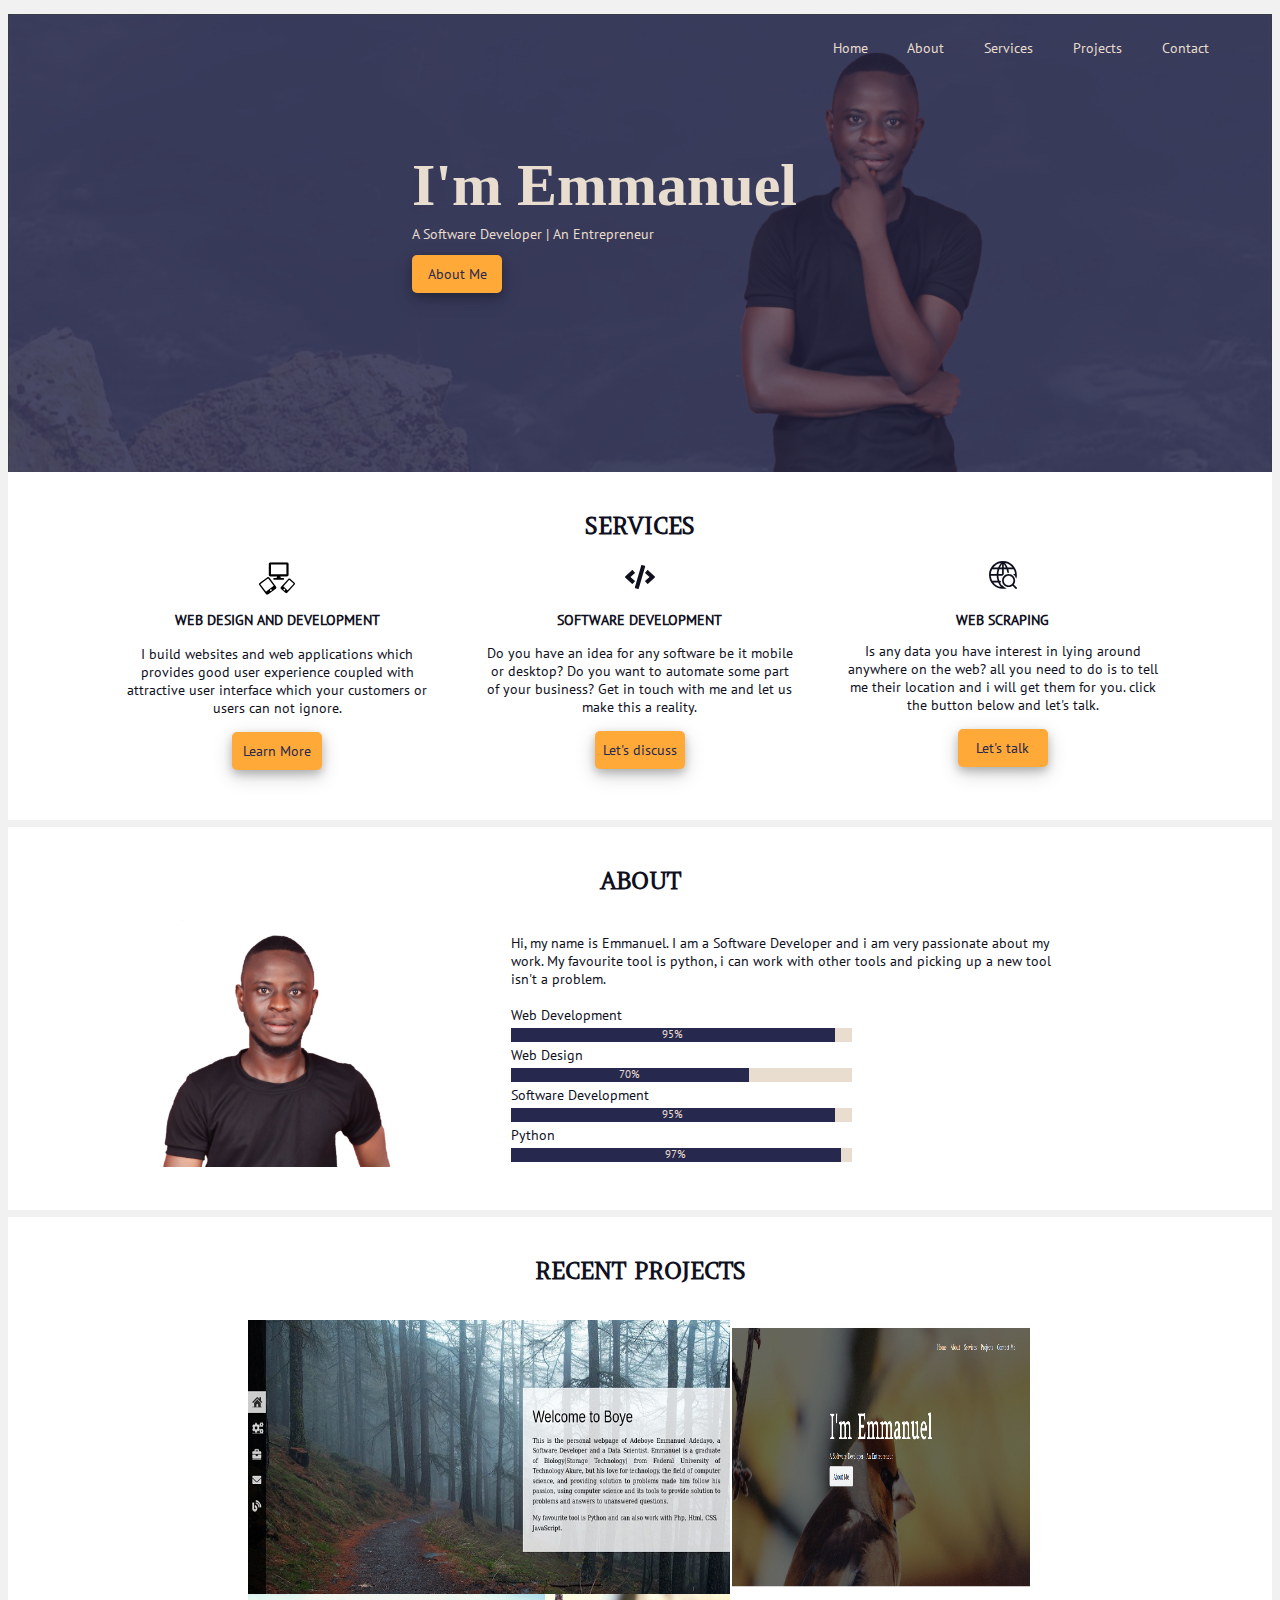
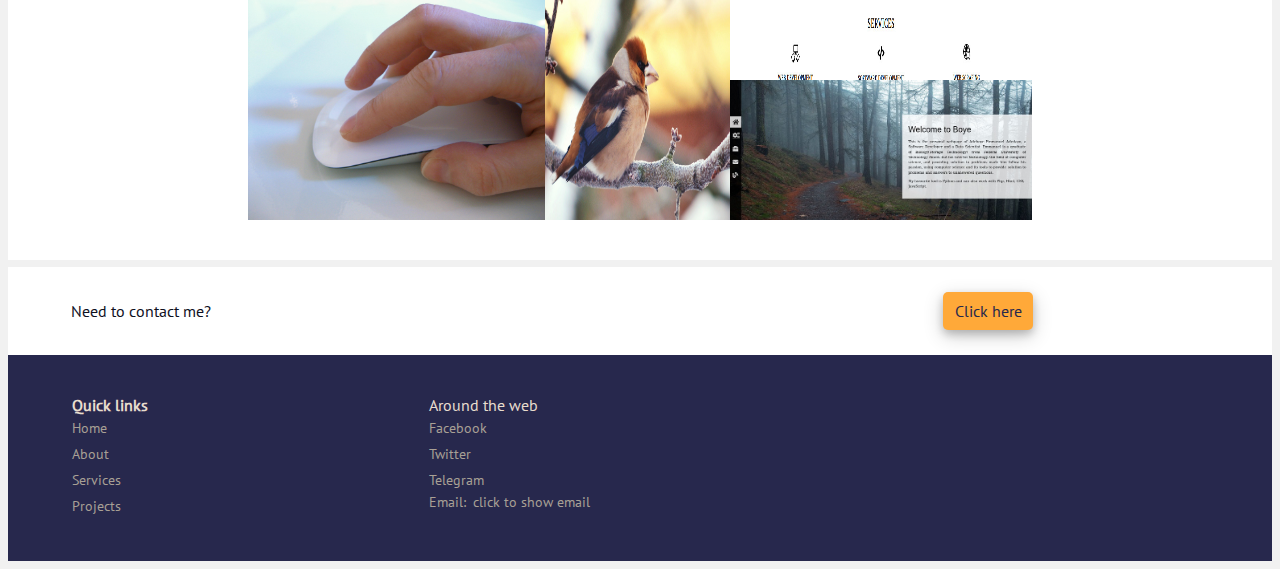
<file: index.html>
<!DOCTYPE html>
<html lang="en">
<head>
    <meta charset="UTF-8">
    <meta name="viewport" content="width=device-width, initial-scale=1.0">
    <meta http-equiv="X-UA-Compatible" content="ie=edge">
    <meta name="Keywords" content="Adeboye, Emmanuel, web development, web design, fullstack web developer, software engineer, software engineer nigeria, web scraping, python developer, python developer nigeria, fullstack python developer, responsive website">
    <meta name="Description" content="Personal website of Adeboye Emmanuel; Software developer and an Entrepreneur">
    <title>Home | Adeboye Emmanuel</title>
    <link rel="stylesheet" href="./css/style.css">
    <link rel="stylesheet" href="./css/height.css">
</head>
<body onload="brython(1);">
    <div id="container">
        <section id="welcome">
            <div id="background_overlay">
                <div id="mobile_nav_btn">
                    <img src="./img/icons/menu_btn.svg" id="menu_icon" class="menu_btn show">
                    <img src="/img/icons/ic_clear_black_24px.svg" id="close_icon" class="menu_btn hide">
                </div>
                <nav id="mobile_nav" class="hide">
                    <ul id="nav_list">
                        <a href="#"><li>home</li></a>
                        <a href="#about"><li>about</li></a>
                        <a href="./pages/services.html"><li>services</li></a>
                        <a href="#projects"><li>projects</li></a>
                        <a href="#contact_me"><li>contact</li></a>
                    </ul>
                </nav>
                <nav id="large_nav">
                    <ul id="nav_list">
                        <a href="#" id="#lk1"><li>home</li></a>
                        <a href="#about" id="#lk2"><li>about</li></a>
                        <a href="./pages/services.html"><li>services</li></a>
                        <a href="#projects"><li>projects</li></a>
                        <a href="#contact_me" id="contact_link"><li>contact</li></a>
                    </ul>
                </nav>
                <div id="introduction">
                    <div id="intro_inner_container">
                        <div id="intro_text">
                            I'm Emmanuel
                        </div>
                        <div id="intro_2">
                            A software developer | An Entrepreneur
                        </div>
                        <a href="#about" class="ea_btn" id="lp_cta">
                            about me
                        </a>
                    </div>
                </div>
            </div>
        </section>
        <section id="services">
            <header class="header">Services</header>
            <div id="service_container">
                <div class="service_item" id="service1">
                    <div class="service_image">
                        <img src="./img/icons/responsive.svg" alt="web development icon" id="web_dev_icon">
                    </div>
                    <div class="service_header">
                        web design and development
                    </div>
                    <div class="service_description" id="service1_text">
                        I build websites and web applications which provides good user
                        experience coupled with attractive user interface which your
                        customers or users can not ignore.
                    </div>
                   <div style="display: flex;"><a href="./pages/services.html" class="ea_btn" id="web_dev_cta">Learn More</a></div>
                </div>
                <div class="service_item" id="service2">
                    <div class="service_image">
                        <img src="./img/icons/code.svg" alt="software development icon" id="software_dev_icon">
                    </div>
                    <div class="service_header">
                        software development
                    </div>
                    <div class="service_description">
                        Do you have an idea for any software be it mobile or desktop?
                        Do you want to automate some part of your business?
                        Get in touch with me and let us make this a reality.
                    </div>
                   <div style="display: flex;"><a href="#" class="ea_btn" id="software_cta">Let's discuss</a></div>
                </div>
                <div class="service_item" id="service3">
                    <div class="service_image">
                        <img src="./img/icons/web_search2.svg" alt="web scraping icon" id="web_scraping_icon">
                    </div>
                    <div class="service_header">
                        web scraping
                    </div>
                    <div class="service_description" id="service3_text">
                        Is any data you have interest in lying around anywhere on the web?
                        all you need to do is to tell me their location and i will get them
			            for you. click the button below and let's talk.
                    </div>
                    <div style="display: flex;"><a href="#" class="ea_btn" id="web_scraping_cta">Let's talk</a></div>
                </div>
            </div>
        </section>
        <section id="about">
            <header class="header">About</header>
            <div id="about_body">
                <div id="profile_pics_cont">
                    <img src="./img/about_pics.JPG" alt="picture of emmanuel">
                </div>
                <div id="about_text">
                    <p>
                        Hi, my name is Emmanuel. I am a Software Developer and i am
                        very passionate about my work. My favourite tool is python, 
                        i can work with other tools and picking up a new tool isn't 
                        a problem.
                    </p>
                    <div id="skills">
                        <div class="skill_row">
                            <div class="skill_name">
                                <span id="web_dev_skill">Web Development</span>
                            </div>
                            <div id="web_dev_meter">
                                <div class="on"><span class="skill_level">95%</span></div>
                                <div class="off"></div>
                            </div>
                        </div>
                        <div class="skill_row">
                            <div class="skill_name">
                                <span id="web_des_skill">Web Design</span>
                            </div>
                            <div id="web_des_meter">
                                <div class="on"><span class="skill_level">70%</span></div>
                                <div class="off"></div>
                            </div>
                        </div>
                        <div class="skill_row">
                            <div class="skill_name">
                                <span id="soft_dev_skill">Software Development</span>
                            </div>
                            <div id="soft_dev_meter">
                                <div class="on"><span class="skill_level">95%</span></div>
                                <div class="off"></div>
                            </div>
                        </div>
                        <div class="skill_row">
                            <div class="skill_name">
                                <span id="python_skill">Python</span>
                            </div>
                            <div id="python_meter">
                                <div class="on"><span class="skill_level">97%</span></div>
                                <div class="off"></div>
                            </div>
                        </div>
                    </div>
                </div>
            </div>
        </section>
        <section id="projects">
            <header class="header">Recent Projects</header>
            <div id="project_container">
                <div id="col_1">
                    <div id="col_1a">
                        <img src="./img/boye.jpg" alt="image of project" class="project_image">
                        <div class="project_name">
                            Boye.com
                        </div>
                    </div>
                    <div id="col_1b">
                        <div id="col_1b1">
                            <img src="./img/IMG_0001.jpg" alt="image of project" class="project_image">
                            <div class="project_name" id="proj2_label">
                                Foo.com
                            </div>
                        </div>
                        <div id="col_1b2">
                            <img src="./img/DSC_9839.JPG" alt="image of project" class="project_image">
                            <div class="project_name" id="proj3_label">
                                Squidbaby
                            </div>
                        </div>
                    </div>
                </div>
                <div id="col_2">
                    <div id="col_2a">
                        <img src="./img/Adeboye Emmanuel.JPG" alt="image of project" class="project_image">
                        <div class="project_name" id="proj4_label">
                            Adeboye.tk
                        </div>
                    </div>
                    <div id="col_2b">
                        <img src="./img/boye.jpg" alt="image of project" class="project_image">
                        <div class="project_name" id="proj5_label">
                            BoyeAlarm
                        </div>
                    </div>
                </div> 
            </div>
            <div id="project_small_display">
                <div class="mobile_proj_cont">
                    <img src="./img/boye.jpg" alt="project image">
                    <div class="proj_name_mobile">Boye.com</div>
                </div>
                <div class="mobile_proj_cont" id="mobile_project2">
                    <img src="./img/Adeboye Emmanuel.JPG" alt="project image">
                    <div class="proj_name_mobile">Adeboye.tk</div>
                </div>
                <div class="mobile_proj_cont">
                    <img src="./img/IMG_0001.jpg" alt="project image">
                    <div class="proj_name_mobile">BoyeTodo</div>
                </div>
                <div class="mobile_proj_cont" id="mobile_project4">
                    <img src="./img/DSC_9839.JPG" alt="project image">
                    <div class="proj_name_mobile">Squidbaby</div>
                </div>
                <div class="mobile_proj_cont" id="mobile_project5">
                    <img src="./img/boye.jpg" alt="project image">
                    <div class="proj_name_mobile">BoyeAlarm</div>
                </div>
            </div>
        </section>
        <section id="contact_me">
            <div id="contact_container">
                <span id="contact_text">
                    Need to contact me?
                </span>
                <div id="contact_button_wrap">
                    <a href="mailto:adeboye@gmail.com" class="ea_btn" id="contact_button">
                        Click here
                    </a>
                </div>
            </div>
        </section>
        <footer>
            <div id="link_wrapper">
                <header>Quick links</header>
                <div id="quick_links">
                    <div class="q_link_row">
                        <a href="#welcome">Home</a>
                    </div>
                    <div class="q_link_row">
                        <a href="#about">About</a>
                    </div>
                    <div class="q_link_row">
                        <a href="./pages/services.html">Services</a>
                    </div>
                    <div class="q_link_row">
                        <a href="#projects">Projects</a>
                    </div>
                </div>
            </div>
            <div id="social_wrapper">
                <header id="social_header">Around the web</header>
                <div id="social">
                    <div class="social_row">
                        <a href="#">Facebook</a>
                    </div>
                    <div class="social_row">
                        <a href="#">Twitter</a>
                    </div>
                    <div class="social_row">
                        <a href="#">Telegram</a>
                    </div>
                    <div id="email">
                        Email: <span id="show_email">click to show email</span>
                    </div>
                </div>
            </div>
            <div id="blank">

            </div>
        </footer>
    </div>
    <script src="./scripts/brython.js"></script>
    <script src="./scripts/brython_stdlib.js"></script>
    <script type="text/python" src="./scripts/scripts.py"></script>
</body>
</html>
</file>
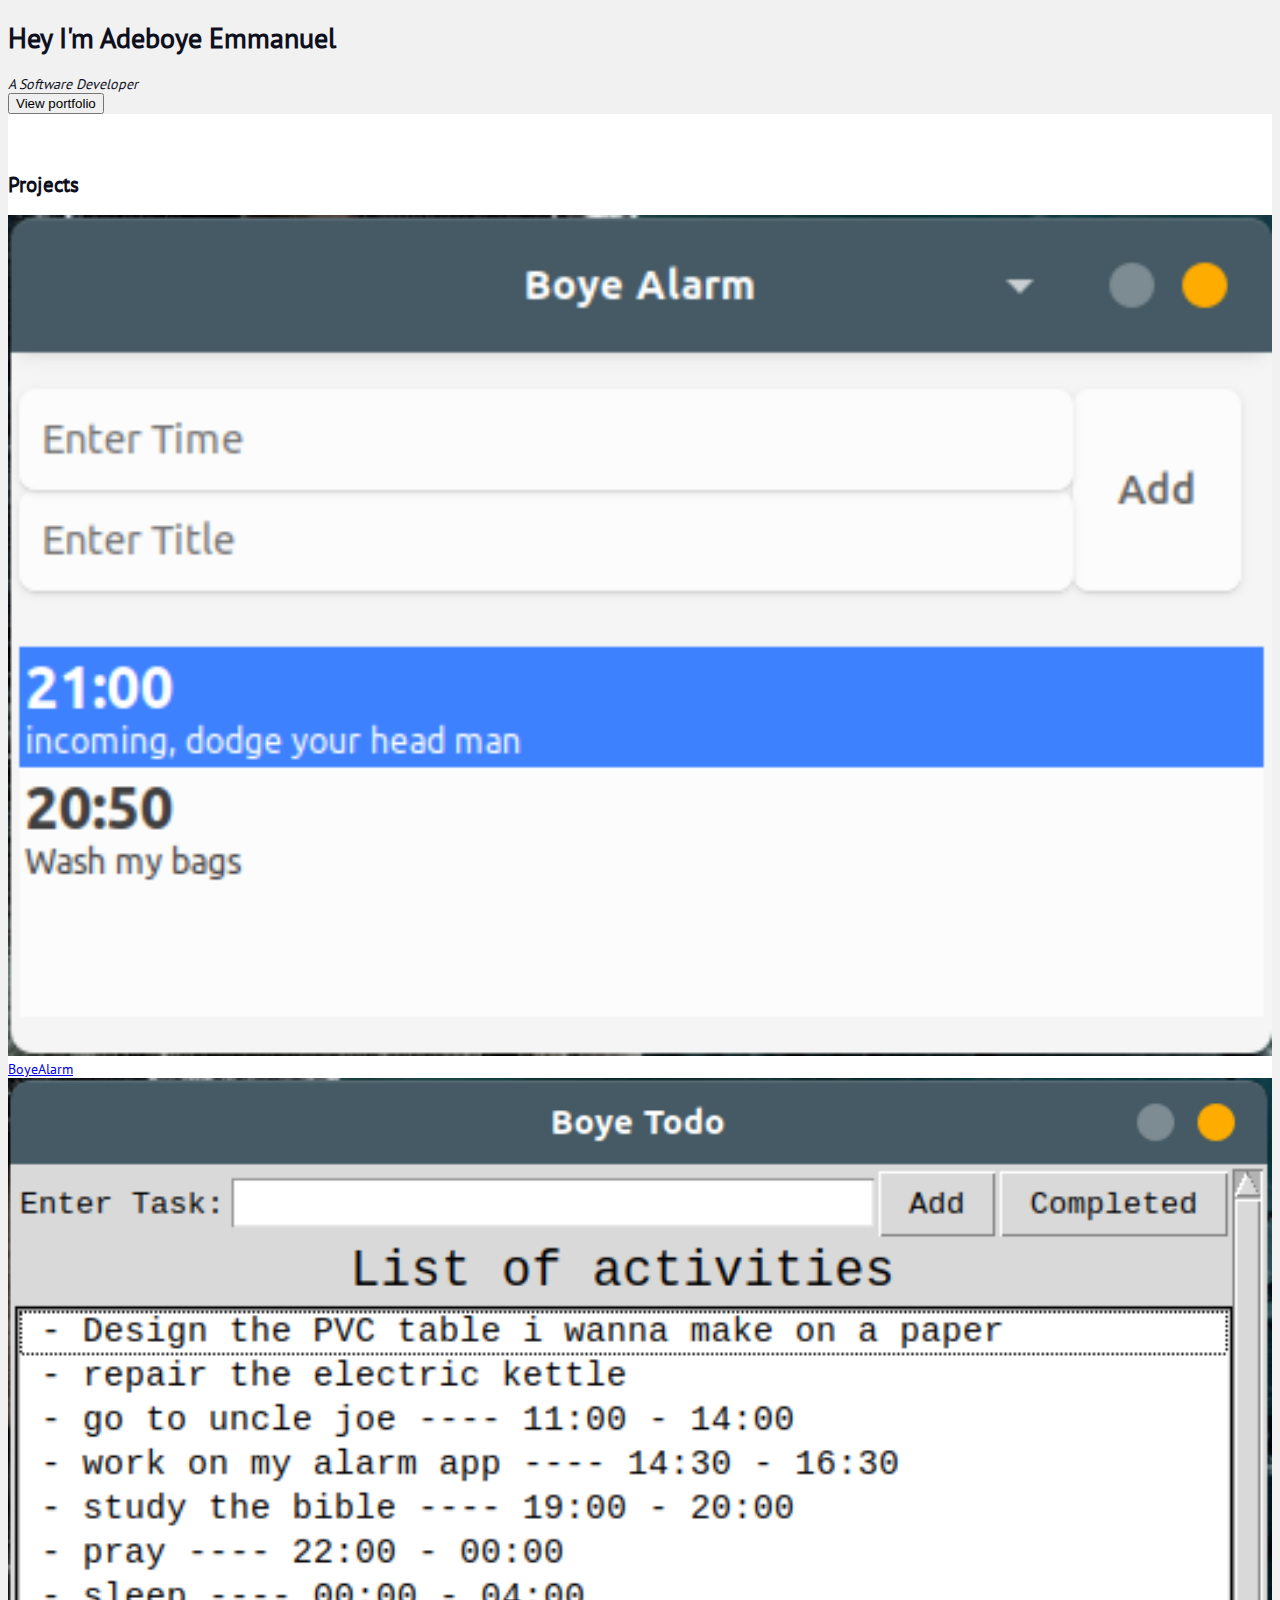
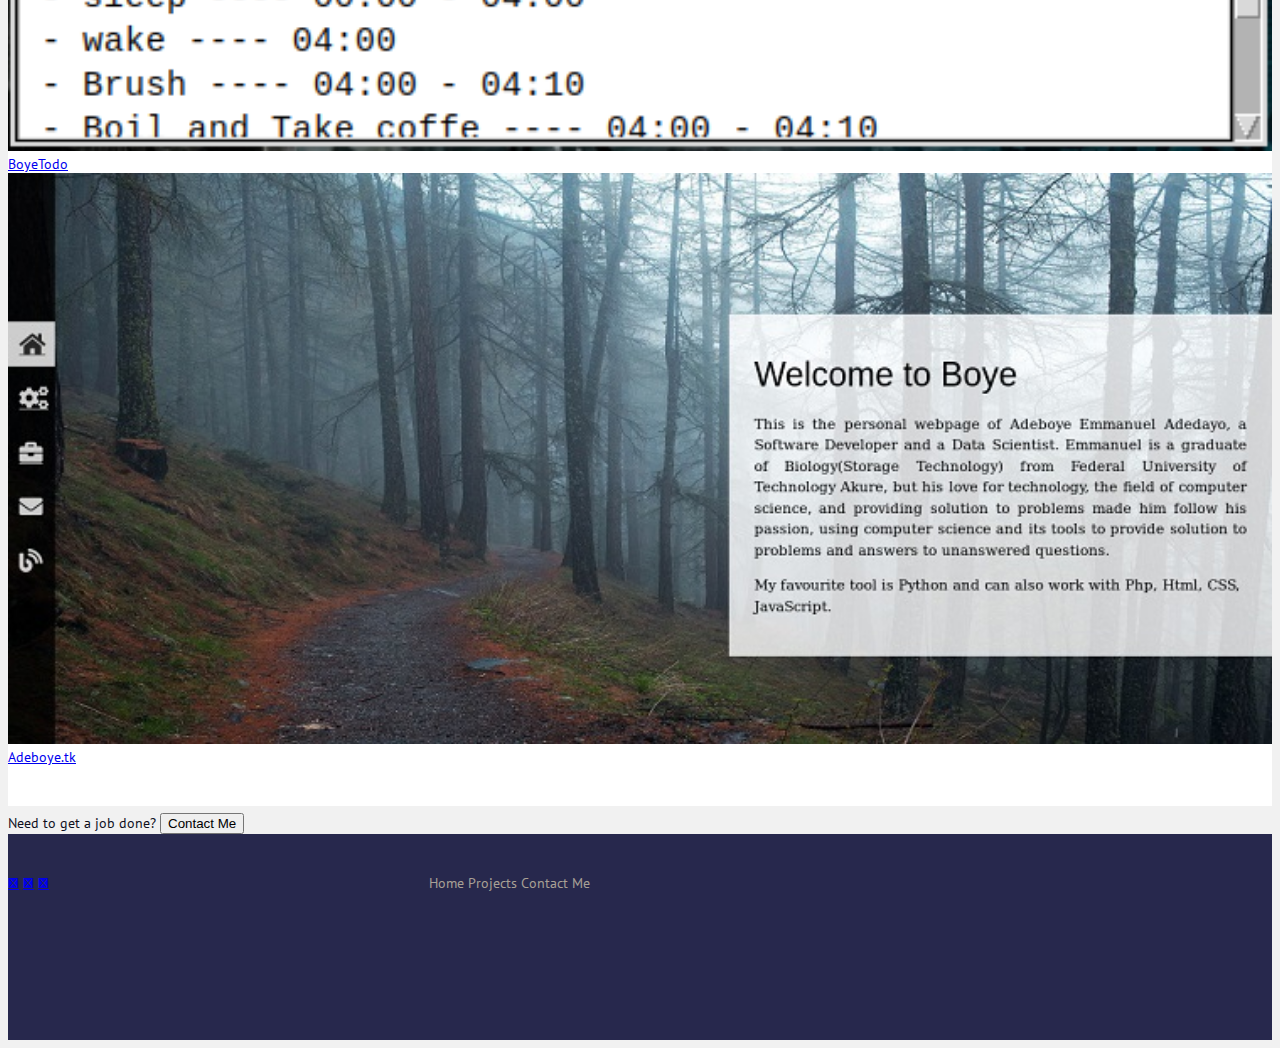
<file: index2.html>
<!DOCTYPE html>
<html lang="en">
<head>
    <meta charset="UTF-8">
    <meta name="viewport" content="width=device-width, initial-scale=1.0">
    <meta http-equiv="X-UA-Compatible" content="ie=edge">
    <title>Adeboye Emmanuel | Home</title>
    <link rel="stylesheet" href="./css/style.css">
    <link rel="stylesheet" href="./css/brands.min.css">
    <link rel="stylesheet" href="./css/fontawesome.min.css">
</head>
<body>
    <div id="container">
        <section id="welcome-section">
            <div id="welcome-overlay">
                <h1 id="intro">
                    Hey I'm Adeboye Emmanuel
                </h1>
                <div>
                    <i>A Software Developer</i>
                </div>
                <a href="#projects">
                    <button id="view_works">
                        View portfolio
                    </button>
                </a>
            </div>
        </section>
        <section id="projects">
            <h2 id="proj_section_header">Projects</h2>
            <div class="project-tile">
                <img src="./img/Boye_alarm.png" class="project_image" alt="image of BoyeTodo app">
                <br>
                <a href="#" class="project-link">
                    <figcaption>BoyeAlarm</figcaption>
                </a>
            </div>
            <div class="project-tile">
                <img src="./img/Boye_Todo.png" class="project_image" alt="image of BoyeTodo app">
                <br>
                <a href="#" class="project-link">
                    <figcaption>BoyeTodo</figcaption>
                </a>
            </div>
            <div class="project-tile">
                <img src="./img/Screenshot_2019-09-23_Boye_Home.jpg" class="project_image" alt="image of BoyeTodo app">
                <br>
                <a href="#" class="project-link">
                    <figcaption>Adeboye.tk</figcaption>
                </a>
            </div>
        </section>
        <section id="contact">
            <div>
                <span>Need to get a job done?</span>
                <a href="mailto:adeboye@gmail.com" id="mail_me">
                    <button>Contact Me</button>
                </a>
            </div>
        </section>
        <footer id="footer">
            <div id="social">
                <a href="http://www.facebook.com/" class="fa fa-facebook"></a>
                <a href="http://github.com/p1st1s" class="fa fa-github"></a>
                <a href="http://twitter.com/p1st1s" class="fa fa-twitter"></a>
            </div>
            <div id="quick_links">
                <div id="site_nav">
                    <a href="#welcome-section">Home</a>
                    <a href="#projects">Projects</a>
                    <a href="#contact">Contact Me</a>
                </div>
            </div>
        </footer>
    </div>
</body>
</html>
</file>
<file: css/style.css>
@font-face{
	font-family: "Amethysta";
	src: url(../fonts/Amethysta-Regular.ttf)
}
@font-face{
	font-family: "Lato-Bold";
	src: url(../fonts/Lato-Bold.ttf)
}
@font-face{
	font-family: "Lato";
	src: url(../fonts/Lato-Regular.ttf)
}
@font-face{
	font-family: "PTSans-Bold";
	src: url(../fonts/PTSans-Bold.ttf)
}
@font-face{
	font-family: "PTSans";
	src: url(../fonts/PTSans-Regular.ttf)
}
@keyframes dance{
	0% {transform: rotateZ(0deg);}
	25% {transform: rotateZ(15deg);}
	50% {transform: rotateZ(-15deg);}
	100% {transform: rotateZ(0deg);}
}
#lp_cta{
	animation-name: dance;
	animation-duration: 3s;
}
body{
    font-family: "PTSans";
	font-size: 14px;
	background-color: #f1f1f1;
    color: #0f101e;
}
.ea_btn {
	height: 38px !important;
	background-color: #ffa939;
	box-shadow: 0 4px 8px 0 rgba(0, 0, 0, 0.2), 0 6px 20px 0 rgba(0, 0, 0, 0.19);
	width: 90px;
	border-radius: 5px;
	display: inline-flex;
	justify-content: center;
	align-items: center;
	text-decoration: none;
	color: #27284d;
}
.show{
	display: block !important;
}
.hide{
	display: none !important;
}
#welcome{
	  height: 458px;
    /* min-height: 458px; */
    background: no-repeat url(../img/test.png);
    background-size: cover;
}
#background_overlay {
	height: 458px;
	background-color: rgb(0,0,0,0);
}
#mobile_nav_btn, #mobile_nav{
	display: none;
}
#large_nav{
	display: block;
}
#nav_list {
	list-style-type: none;
	padding: 2% 5%;
	display: flex;
	gap: 3.5%;
	justify-content: end;
	text-transform: capitalize;
}
#nav_list a{
	text-decoration: none;
	color: #e8ddce;
}
#introduction {
	color: #e8ddce;
	width: 50%;
	margin: auto;
	height: 155px;
	position: relative;
	top: 54px;
}
#intro_inner_container{
	text-transform: capitalize;
	display: flex;
	flex-direction: column;
	gap: 5px;
	margin: auto;
	height: 100%;
	width: 456px;
}
#intro_2 {
	margin-bottom: 7px;
}
#intro_text {
	font-size: 60px;
	font-weight: bolder;
	font-family: "Montserrat";
}
.header {
	font-family: "Amethysta";
	text-align: center;
	font-size: 23px;
	font-weight: bolder;
	padding-bottom: 25px;
	text-transform: uppercase;
}
#about {
	background-color: #fff;
	padding: 40px;
	height: 383px;
	margin-bottom: 7px;
	box-sizing: border-box;
}
#about_body {
	display: grid;
	grid-template-columns: 1fr 2fr;
	width: 90%;
	margin: auto;
	padding: 0% 4%;
	box-sizing: border-box;
}
#profile_pics_cont {
	width: 76%;
}
#profile_pics_cont > img {
	width: 100%;
	margin: auto;
}
#profile_pics, #profile_pics_small {
	margin: auto;
	width: 100%;
}
#about_text {
	padding: 0% 10% 0% 5%;
}
.skill_row {
	height: 40px;
}
.skill_name {
	padding: 4px 0px;
}
#python_skill {
	margin-right: 36%;
}
#web_dev_skill {
	margin-right: 23%;
}
#web_des_skill {
	margin-right: 18%;
}
#soft_dev_skill {
	margin-right: 18%;
}
#python_meter, #web_dev_meter, #web_des_meter, #soft_dev_meter {
	display: flex;
	box-sizing: border-box;
	height: 14px;
	width: 62%;
	text-align: center;
}
#python_meter > .on {
	background-color: #27284d;
	width: 97%;
	color: #e8ddce;
}
#python_meter > .off{
	background-color: #e8ddce;
	width: 3%;
}
#web_dev_meter > .on {
	background-color: #27284d;
	width: 95%;
	color: #e8ddce;
}
.skill_level {
	font-size: 11px;
	position: relative;
	top: -4px;
}
#web_dev_meter > .off{
	background-color: #e8ddce;
	width: 5%;
}
#web_des_meter > .on {
	background-color: #27284d;
	width: 70%;
	color: #e8ddce;
}
#web_des_meter > .off{
	background-color: #e8ddce;
	width: 30%;
}
#soft_dev_meter > .on {
	background-color: #27284d;
	width: 95%;
	color: #e8ddce;
}
#soft_dev_meter > .off{
	background-color: #e8ddce;
	width: 5%;
}
#services {
    width: 100%;
	background: #fff;
	padding: 40px 0px;
    height: 348px;
    box-sizing: border-box;
    margin-bottom: 7px;
}
#service_container {
	width: 90%;
	margin: auto;
	display: grid;
	grid-template-columns: 1fr 1fr 1fr;
	gap: 5%;
	box-sizing: border-box;
	padding: 0% 4%;
	height: 213px;
}
.service_item {
	display: flex;
	flex-direction: column;
	gap: 15px;
}
#service_btn_wrapper {
	width: 100%;
	text-align: center;
	margin-bottom: 40px;
	margin-top: 15px;
}
#service1{
	gap: 15px;
}
#service1_text {
	margin-top: 1px;
}
#web_dev_cta {
	margin: auto;
	transition: width 0.8s, height 0.8s, font-size 0.8s;
}
#web_dev_cta:hover, #software_cta:hover, #web_scraping_cta:hover {
	height: 45px !important;
	width: 95px;
	font-size: 15px;
}
#service3{
	gap: 15px;
}
#service3_text {
	margin-top: -2px;
}
#web_scraping_cta {
	margin: auto;
	transition: width 0.8s, height 0.8s, font-size 0.8s;
}
.service_image {
	text-align: center;
	height: 31px;
}
#web_dev_icon {
	scale: 1.2;
}
#web_scraping_icon {
	scale: 1.4;
}
.service_header {
	text-align: center;
	font-weight: bold;
	text-transform: uppercase;
}
.service_description {
	text-align: center;
}
#software_cta {
	margin: auto;
	transition: width 0.8s, height 0.8s, font-size 0.8s;
}
#projects {
	min-height: 400px;
	background: #fff;
	padding: 40px 0px;
	margin-bottom: 7px;
}
#project_container {
	width: 62%;
	height: 500px;
	margin: auto;
	padding-top: 0.8%;
	display: grid;
	grid-template-columns: 8fr 5fr;
}
#project_small_display {
	display: none;
}
.project_image{
	width: 100%;
	height: 100%;
}
#col_1 {
	display: grid;
	grid-template-rows: 8fr 5fr;
	height: 500px;
}
#col_1b {
	display: grid;
	grid-template-columns: 8fr 5fr;
}
#col_2{

	display: grid;
	grid-template-rows: 3fr 1fr;
	height: 500px;
}
#contact_me {
	padding: 25px 0px;
	font-size: 16px;
	background-color: #fff;
}
#contact_container {
	width: 90%;
	margin: auto;
	box-sizing: border-box;
	display: flex;
	align-items: center;
	gap: 58%;
}
#contact_button {
	position: relative;
	left: 80%;
}
footer {
	height: 206px;
	background: #27284d;
	color: #e8ddce;
	box-sizing: border-box;
	padding: 40px 0%;
	display: grid;
	grid-template-columns: 1fr 1fr 1fr;
}
#social_header{
	/*! text-align: center; */
	font-size: 16px;
}
#social {
}
.social_row{
	padding: 4px 0px;
}
.social_row a {
	text-decoration: none;
	color: #a8a095;
}
#facebook {
	scale: 1.1;
}
#twitter {
	scale: 1.1;
}
#telegram {
	scale: 1.5;
}
#whatsapp {
	scale: 1.1;
}
#gmail{
	scale: 0.7;
}
#link_wrapper {
	padding-left: 64px;
}
#link_wrapper header {
	font-weight: bolder;
	font-size: 16px;
}
#quick_links {
	/*! display: flex; */
	flex-direction: column;
	gap: 5px;
	box-sizing: border-box;
}
#quick_links a {
	color: #a8a095;
	text-decoration: none;
}
.q_link_row{
	padding: 4px 0px;
}
.q_link_icon{
	scale: 0.7;
}
#email {
	display: flex;
	gap: 7px;
	color: #a8a095;
}
.project_name{
	display: none;
}
@media screen and (min-width: 1367px) {
	body {
		width: 1366px;
		margin: auto;
	}
}
@media screen and (max-width: 812px) {
	#nav_list {
		gap: 2.5%;
	}
	#introduction {
		width: 456px;
		margin: auto;
		top: 125px;
		height: 155px;
	}
	#service_btn_wrapper {
		width: 100%;
		text-align: center;
		margin-bottom: 40px;
		margin-top: 25px;
	}
	#services {
		width: 100%;
		background: #fff;
		padding: 30px 0px;
		height: 570px;
		box-sizing: border-box;
		margin-bottom: 7px;
	}
	.header {
		text-align: center;
		font-size: 23px;
		font-weight: bolder;
		padding-bottom: 19px;
		text-transform: uppercase;
	}
	#service_container {
		width: 96%;
		padding: 0% 0%;
		height: 460px;
		display: block;
	}
	.service_item {
		display: flex;
		flex-direction: column;
		float: left;
		width: 46%;
	}
	.service_item {
		padding: 0% 2%;
	}
	#service1 {
		gap: 11px;
		padding-bottom: 30px;
	}
	#service1_text {
	 margin-top: 1px;
  }
	#service2{
		padding-bottom: 30px;
	}
	.service_item {
		gap: 13px;
	}
	#service3 {
		gap: 17px;
		padding-top: 30px;
	}
	#web_scraping_cta {
		margin: auto;
	}
	#about {
		background-color: #fff;
		padding: 30px 0px;
		height: max-content;
		margin-bottom: 7px;
		box-sizing: border-box;
	}
	#about_body {
		display: grid;
		grid-template-columns: 1fr 2fr;
		width: 95%;
		margin: auto;
		padding: 0% 2%;
		box-sizing: border-box;
	}
	#profile_pics_cont {
		width: 85%;
	}
	#about_text {
		padding: 0% 2% 0% 10%;
	}
	#python_meter, #web_dev_meter, #web_des_meter, #soft_dev_meter {
		display: flex;
		box-sizing: border-box;
		height: 14px;
		width: 62%;
		text-align: center;
	}
	.skill_level {
		font-size: 11px;
		position: relative;
		top: -4px;
	}
	#projects {
		height: 411px;
		padding: 30px 0px;
	}
	#project_container {
		height: 350px;
	}
	#col_1 {
		height: 350px;
	}
	#col_2 {
		height: 350px;
	}
	#contact_me {
		font-size: 20px;
		padding: 19px 0px;
		background-color: #fff;
	}
	#contact_container {
		width: 90%;
		margin: auto;
		box-sizing: border-box;
		display: flex;
		align-items: center;
		gap: 32%;
	}
	#contact_button {
		width: 120px;
	}
}

@media screen and (max-width: 740px) {
	body{
		background-color: #f1f1f1;
		font-size: 14px;
		color: #0f101e;
	}
	#welcome{
		height: 458px;
		background: no-repeat url(../img/mobile_medium.jpg);
		background-size: cover;
	}
	#background_overlay {
		height: 458px;
		background-color: rgb(0,0,0,0);
	}
	#mobile_nav_btn, #mobile_nav{
		display: none;
	}
	#large_nav {
		display: block;
		width: 47%;
		position: relative;
		left: 50%;
		top: 10px;
	}
	#nav_list {
		list-style-type: none;
		padding: 2% 0% 0% 2%;
		display: block;
		text-transform: capitalize;
		height: 30px;
		margin-top: 0px;
		margin-bottom: 0px;
	}
	#nav_list a {
		text-decoration: none;
		color: #fff;
		float: left;
		margin-right: 19px;
		position: relative;
		top: 6px;
	}
	#contact_link {
		margin-right: 0px !important;
	}
	#introduction {
		color: #e8ddce;
		width: max-content;
		margin: auto;
		height: 155px;
		position: relative;
		top: 100px;
	}
	#intro_inner_container {
		display: block;
		margin: auto;
		height: 100%;
		width: 456px;
	}
	#intro_text {
		margin-bottom: 5px;
	}
	#intro_2 {
		margin-bottom: 8px;
	}
	.header {
		padding-bottom: 19px;
	}
	#services {
		padding: 30px 0px;
		height: 565px;
	}
	#service_container {
		width: 97%;
		padding: 0% 0%;
		height: 470px;
		display: block;
	}
	#service_btn_wrapper {
		width: 100%;
		text-align: center;
		margin-bottom: 40px;
		margin-top: 30px;
	}
	#service1 {
		padding-bottom: 30px;
	}
	.service_item {
		background-color: #fff;
		padding: 0% 2%;
		width: 45%;
		display: block;
		height: 199px;
		float: left;
	}
	#service2 {
		margin-right: 0px;
		padding-bottom: 30px;
	}
	#service1_text {
		margin-bottom: 11px;
	}
	#service3{
		padding-top: 30px;
		height: 190px;
	}
	.service_image {
		text-align: center;
		margin-bottom: 11px;
	}
	#web_dev_skill {
		margin-right: 7%;
	}
	#web_des_skill {
		margin-right: 5%;
	}
	#soft_dev_skill {
		margin-right: 3%;
	}
	#python_skill {
		margin-right: 27%;
	}
	#web_dev_icon {
		scale: 1.2;
	}
	#web_scraping_icon {
		scale: 1.4;
	}
	.service_header {
		text-align: center;
		font-weight: bold;
		text-transform: uppercase;
		margin-bottom: 11px;
	}
	.service_description {
		text-align: center;
		margin-bottom: 11px;
	}
	#about {
		background-color: #fff;
		padding: 30px 0px;
		height: 373px;
		margin-bottom: 7px;
		box-sizing: border-box;
	}
	#about_body {
		display: grid;
		grid-template-columns: 1fr 2fr;
		width: 95%;
		margin: auto;
		padding: 0% 2%;
		box-sizing: border-box;
	}
	#profile_pics_cont {
		width: 85%;
	}
	#about_text {
		padding: 0% 2% 0% 10%;
	}
	#python_meter, #web_dev_meter, #web_des_meter, #soft_dev_meter {
		display: flex;
		box-sizing: border-box;
		height: 14px;
		width: 85%;
		text-align: center;
	}
	#projects {
		background: #fff;
		padding: 30px 0px 10px 0px;
		height: 772px;
	}
	#project_container {
		display: none;
	}
	#project_small_display {
		display: block;
		margin: auto;
		width: 97%;
		box-sizing: border-box;
		height: 721px;
	}
	.mobile_proj_cont {
		float: left;
		width: 49%;
		display: block;
		margin-right: 12px;
		background-color: #fff;
		height: 231px;
	}
	#mobile_project1 {
		margin-bottom: 15px;
	}
	#mobile_project2 {
		margin-right: 0px;
		margin-bottom: 15px;
	}
	#mobile_project3 {
		margin-bottom: 15px;
	}
	#mobile_project4 {
		margin-right: 0px;
		margin-bottom: 12px;
	}
	#mobile_project5 {
	}
	.mobile_proj_cont img {
		width: 100%;
		height: 195px;
	}
	.proj_name_mobile {
		height: 36px;
		text-align: center;
	}
	.project_image{
		width: 100%;
		height: 100%;
	}
	.project_name {
	  display: none;
  	}
	#col_1 {
		grid-template-rows: 8fr 5fr;
	}
	#col_1b {
		display: grid;
		grid-template-columns: 8fr 5fr;
	}
	#contact_me {
		padding: 19px 0px;
		clear: both;
	}
	#contact_container {
		width: 95%;
		margin: auto;
		box-sizing: border-box;
		gap: 0%;
	}
	#contact_button_wrap {
		margin-left: 53%;
	}
	#contact_me {
		font-size: 20px;
	}
	#contact_button {
		width: 110px;
		position: static;
	}
	footer {
		grid-template-columns: 1fr 1fr;
		padding: 20px 0px;
		height: 170px;
	}
	.social_row{
	padding: 4px 0px;
	}
	.social_row a {
		text-decoration: none;
		color: #797979;
	}
	#facebook {
		scale: 1.1;
	}
	#twitter {
		scale: 1.1;
	}
	#telegram {
		scale: 1.5;
	}
	#whatsapp {
		scale: 1.1;
	}
	#gmail{
		scale: 0.7;
	}
	#link_wrapper {
		padding-left: 10%;
	}
	#quick_links {
		display: block;
		box-sizing: border-box;
	}
	#quick_links a {
		color: #797979;
		text-decoration: none;
	}
	.q_link_icon{
		scale: 0.7;
	}
	#email {
		display: flex;
		gap: 0%;
		color: #797979;
	}
	#show_email {
		margin-left: 7px;
	}
	#blank {
		display: none;
	}
}

@media screen and (max-width: 640px) {
	body{
		background-color: #f1f1f1;
		font-size: 16px;
	}
	#welcome {
		background: no-repeat url(../img/mobile_medium.jpg);
		background-size: cover;
		width: 100%;
	}
	#background_overlay {
		height: 458px;
		background-color: rgb(0,0,0,0);
		width: 100%;
	}
	#mobile_nav_btn{
		display: block;
	}
	.menu_btn {
		position: absolute;
		left: 92%;
		top: 17px;
	}
	#close_icon {
		scale: 1.3;
		left: 93.5%;
	}
	#mobile_nav {
		width: 62%;
		background-color: rgb(255, 255, 255,1);
		padding: 0% 1%;
		box-sizing: border-box;
		position: absolute;
		left: 36%;
		top: 44px;
		z-index: 1;
		font-weight: bold;
	}
	#large_nav{
		display: none;
	}
	#nav_list {
		padding: 0% 5%;
		display: block;
		margin: 0px;
		height: 226px;
		list-style-type: none;
		text-transform: capitalize;
	}
	#nav_list a {
		color: #000;
		text-decoration: none;
		display: block;
		clear: both;
		position: static;
		margin-right: 0px;
		width: 100%;
	}
	#nav_list a li {
		height: 36px;
		display: flex;
		align-items: center;
		justify-content: center;
		border-bottom: solid 1px #fdfdfd;
		padding: 4px 0%;
	}
	#introduction {
		color: #e8ddce;
		width: 97%;
		top: 145px;
	}
	#intro_inner_container {
		height: 100%;
		/*! width: 100%; */
	}
	#intro_inner_container a {
		text-align: center;
	}
	#intro_text {
		font-size: 60px;
		font-weight: bolder;
		font-family: "Montserrat";
		margin-bottom: 2px;
	}
	#intro_2 {
		margin-bottom: 10px;
	}
	.header {
		font-size: 23px;
		padding-bottom: 11px;
	}
	#services {
		background: #fff;
        height: 636px;
        padding: 30px 0px;
		box-sizing: border-box;
	}
	#service_container {
		width: 98%;
		padding: 0%;
		height: 535px;
		display: block;
	}
	.service_header {
		margin-bottom: 11px;
	}
	.service_item {
		box-sizing: border-box;
		padding: 0% 2%;
		height: 268px;
		background-color: #fff;
		float: left;
		width: 50%;
		display: block;
	}
	#service1 {
		padding-bottom: 30px;
	}
	#service2 {
		margin-right: 0px;
		padding-bottom: 30px;
	}
	.service_description {
		text-align: center;
		margin-bottom: 11px;
	}
	.service_image {
		margin-bottom: 11px;
	}
	#service1_text {
		margin-top: 0px;
		margin-bottom: 11px;
	}
	#service3 {
		padding-top: 30px;
		height: auto;
	}
	#service3_text {
		margin-top: 0px;
	}
	#software_cta {
		margin: auto;
		padding: 0px 5px;
	}
	#about {
		background-color: #fff;
		padding: 30px 0px;
		height: 386px;
		margin-bottom: 7px;
		box-sizing: border-box;
	}
	#about_body {
		display: block;
		width: 98%;
		margin: auto;
		padding: 0% 2%;
		box-sizing: border-box;
	}
	#profile_pics_cont {
		width: 29%;
		float: left;
	}
	#about_text {
		padding: 0% 0% 0% 6%;
		width: 65%;
		float: left;
	}
	.skill_row {
		height: 40px;
	}
	#python_meter, #web_dev_meter, #web_des_meter, #soft_dev_meter {
		display: flex;
		box-sizing: border-box;
		height: 14px;
		width: 62%;
		text-align: center;
	}
	#project_container {
		width: 98%;
		height: 595px;
		grid-template-columns: 1fr 1fr;
		background-color: #f1f1f1;
		gap: 12px;
		box-sizing: border-box;
	}
	.mobile_proj_cont {
		float: left;
		width: 48%;
		display: block;
		margin-right: 12px;
		background-color: #fff;
		height: 231px;
	}
	#project_small_display {
		display: block;
		margin: auto;
		width: 95%;
		box-sizing: border-box;
		height: 721px;
	}
	#col_1 {
		display: grid;
		grid-template-rows: 1fr;
		height: 100%;
		background-color: #f1f1f1;
		gap: 28px;
	}
	#col_1a {
		margin-bottom: 0px;
	}
	#col_1b {
		display: grid;
		grid-template-columns: 1fr;
		background-color: #f1f1f1;
		gap: 0%;
	}
	#col_1b1 {
		margin-bottom: 10px;
	}
	#col_1b2 {
		margin-bottom: 9px;
	}
	#col_2 {
		display: grid;
		grid-template-rows: 1fr;
		height: max-content;
		background-color: #f1f1f1;
		gap: 15px;
	}
	#col_2a {
		margin-bottom: 0px;
	}
	#projects {
		height: 810px;
		background: #fff;
		box-sizing: border-box;
		clear: both;
		padding: 30px 0px;
	}
	.project_image {
		width: 100%;
		max-height: 153px;
	}
	.project_name {
		height: 36px;
		background-color: #fff;
		display: flex;
		align-items: center;
		justify-content: center;
		margin-top: -5px;
	}
	#contact_me {
		font-size: 20px;
		padding: 19px 0px;
		clear: both;
	}
	#contact_button_wrap {
		margin-left: 45%;
	}
	#contact_container {
		width: 95%;
		margin: auto;
		box-sizing: border-box;
		gap: 0%;
	}
	#contact_button {
		width: 110px;
		position: static;
	}
	footer {
		height: 170px;
		padding: 10px 20px;
		grid-template-columns: 1fr 1fr;
		gap: 40px;
	}
	#link_wrapper {
		padding-left: 0%;
	}
	#email {
		display: flex;
		gap: 0%;
		color: #797979;
	}
	#show_email {
		margin-left: 7px;
	}
	.q_link_icon {
		display: none;
	}
	.social_icon {
		display: none;
	}
	#blank{
		display: none;
	}
}

@media screen and (max-width: 568px) {
	body{
		background-color: #f1f1f1;
		font-size: 16px;
	}
	#welcome {
		background: no-repeat url(../img/mobile_medium.jpg);
		background-size: cover;
		width: 100%;
		height: 458px;
		background-color: rgba(39, 40, 77, 0.8);
	}
	#background_overlay {
		height: 458px;
		background-color: transparent;
		width: 100%;
	}
	#mobile_nav_btn{
		display: block;
	}
	.menu_btn {
		position: absolute;
		left: 91%;
		top: 17px;
	}
	#close_icon {
		scale: 1.3;
		left: 93%;
	}
	#mobile_nav {
		width: 62%;
		background-color: rgb(255, 255, 255,1);
		padding: 0% 1%;
		box-sizing: border-box;
		position: absolute;
		left: 35%;
		top: 44px;
		z-index: 1;
		font-weight: bold;
	}
	#large_nav{
		display: none;
	}
	#nav_list {
		padding: 0% 5%;
		display: block;
		margin: 0px;
	}
	#nav_list a {
		color: #0f101e;
	}
	#nav_list a li {
		height: 36px;
		display: flex;
		align-items: center;
		justify-content: center;
		border-bottom: solid 1px #fdfdfd;
		padding: 4px 0%;
	}
	#introduction {
		color: #e8ddce;
		width: 97%;
		margin: auto;
		height: 220px;
		position: relative;
		top: 125px;
	}
	#intro_inner_container {
		text-transform: capitalize;
		display: block;
		height: 100%;
		width: max-content;
	}
	#intro_inner_container a {
		text-align: center;
		margin: auto;
		margin-top: 1%;
		color: #27284d;
	}
	#intro_text {
		font-size: 52px;
		font-weight: bolder;
		font-family: "Montserrat";
		margin-bottom: 7px;
	}
	#intro_2 {
		margin-bottom: 7px;
	}
	.header {
		font-size: 23px;
		padding-top: 0px;
		padding-bottom: 11px;
	}
	#services {
        height: 637px;
        padding: 30px 0px;
        background-color: #fff;
	}
	#service_container {
		width: 98%;
		height: 536px;
		display: block;
		margin: auto;
	}
	.service_header {
		margin-bottom: 11px;
	}
	.service_item {
		height: 270px;
		display: block;
		margin-bottom: 0px;
		width: 50%;
		padding: 0px 1%;
		box-sizing: border-box;
		background-color: #fff;
		float: left;
	}
	.service_image {
		margin-bottom: 11px;
		height: 31px;
	}
	#web_dev_icon {
		scale: 1;
	}
	#service1_text {
		margin-top: 0px;
		margin-bottom: 11px;
	}
	#service3 {
		padding-top: 30px;
		height: auto;
	}
	#service_btn_wrapper {
		width: 100%;
		text-align: center;
		margin-bottom: 0px;
		margin-top: 10px;
		clear: both;
	}
	#about {
		background-color: #fff;
		padding: 30px 0px;
		height: 403px;
		margin-bottom: 7px;
		box-sizing: border-box;
	}
	#about_body {
		display: block;
		width: 100%;
		margin: auto;
		padding: 0% 0%;
		box-sizing: border-box;
	}
	#profile_pics_cont {
		float: left;
		width: 34%;
		padding: 0% 3%;
	}
	#about_text {
		padding: 0% 2%;
		float: left;
		width: 56%;
	}
	.skill_level {
		font-size: 11px;
		position: relative;
		top: -6px;
	}
	#project_container {
		display: none;
	}
	#project_small_display {
		width: 62%;
		height: 1082px;
		background-color: #fff;
		display: block;
		margin: auto;
		/*! box-sizing: border-box; */
	}
	.mobile_proj_cont {
		height: 206px;
		box-sizing: border-box;
		background-color: #fff;
		margin-bottom: 11px;
		text-align: center;
		width: 100%;
	}
	#mobile_project5 {
    margin-bottom: 0px;
	}
	.proj_name_mobile {
		height: 36px;
		display: flex;
		justify-content: center;
		/*! align-items: center; */
	}
	.mobile_proj_cont img{
		height: 170px;
		width: 100%;
	}
	#col_1 {
		display: grid;
		grid-template-rows: auto auto;
		height: auto;
		background-color: #f1f1f1;
		grid-row-gap: 22px;
	}
	#col_1a {
		margin-bottom: 0px;
		padding: 0%;
		background-color: transparent;
	}
	#col_1b {
		grid-template-columns: auto;
		gap: 0px;
		grid-template-rows: 1fr 1fr;
		grid-row-gap: 9px;
	}
	#col_1b1 {
		margin-bottom: 0px;
		padding: 0%;
		background-color: transparent;
	}
	#col_1b2 {
		margin-bottom: 0px;
		padding: 0%;
		background-color: transparent;
	}
	#col_2 {
		display: grid;
		grid-template-rows: auto;
		height: max-content;
		background-color: #f1f1f1;
		gap: 17px;
	}
	#col_2a {
		margin-bottom: 0px;
		padding: 0%;
		background-color: transparent;
	}
	#col_2b {
	  padding: 0%;
		background-color: transparent;
  }
	#projects {
		height: 1170px;
		background: #fff;
		padding: 30px 0px 18px 0px;
		margin-top: 0px;
	}
	.project_image {
		width: 100%;
		max-height: 153px;
	}
	.project_name {
		height: 36px;
		background-color: #fff;
		display: flex;
		align-items: center;
		justify-content: center;
	}
	#proj2_label, #proj3_label, #proj4_label, #proj5_label {
		margin-top: -5px;
	}
	#contact_container {
		width: 100%;
		box-sizing: border-box;
	}
	#contact_me {
		font-size: 16px;
		padding: 19px 0px;
	}
	#contact_text {
		position: relative;
		padding-left: 2%;
	}
	#contact_text a {
		text-decoration: none;
	}
	#contact_button_wrap {
		margin-left: 49%;
	}
	#contact_button {
		display: inline-flex;
		width: 100px;
		position: static;
	}
	footer {
		height: 346px;
		padding: 20px 0px;
		display: block;
	}
	#link_wrapper {
		padding-left: 0%;
		height: 160px;
	}
	#link_wrapper header {
		font-weight: bolder;
		font-size: 16px;
		text-align: center;
	}
	#social_wrapper {
		height: 146px;
	}
	#quick_links {
		display: block;
		height: 120px;
	}
	.q_link_row {
		display: block;
		text-align: center;
		margin-bottom: 3px;
	}
	.q_link_icon {
	margin-right: 4px;
	scale: 0.7;
	display: none;
  }
	#social {
		display: block;
	}
	#social_header {
		text-align: center;
	}
	.social_row {
		display: block;
		padding: 4px 0px;
		text-align: center;
	}
	.social_icon {
		margin-right: 4px;
		display: none;
	}
	#email {
		display: block;
		text-align: center;
	}
	#show_email {
		margin-left: 2px;
	}
	#gmail {
		scale: 0.7;
		margin-right: 6px;
	}
	#blank{
		display: none;
	}
}

@media screen and (max-width: 414px) {
	body{
		background-color: #f1f1f1;
		font-size: 16px;
	}
	#welcome {
		background: no-repeat url(../img/mobile_small.jpg);
		background-size: cover;
		width: 100%;
		height: 458px;
	}
	#background_overlay {
		height: 458px;
		background-color: transparent;
		width: 100%;
	}
	#mobile_nav_btn{
		display: block;
	}
	.menu_btn {
		position: absolute;
		left: 87%;
		top: 17px;
	}
	#close_icon {
		scale: 1.3;
		left: 89%;
	}
	#mobile_nav {
		width: 62%;
		background-color: rgb(255, 255, 255,1);
		padding: 0% 1%;
		box-sizing: border-box;
		position: absolute;
		left: 34%;
		top: 44px;
		z-index: 1;
		font-weight: bold;
		display: none;
	}
	#large_nav{
		display: none;
	}
	#nav_list {
		padding: 0% 5%;
		display: block;
		margin: 0px;
	}
	#nav_list a {
		color: #000;
	}
	#nav_list a li {
		height: 36px;
		display: flex;
		align-items: center;
		justify-content: center;
		border-bottom: solid 1px #fdfdfd;
		padding: 4px 0%;
	}
	#introduction {
		color: #e8ddce;
		width: 90%;
		margin: auto;
		height: max-content;
		position: relative;
		top: 175px;
	}
	#intro_inner_container {
		text-transform: capitalize;
		display: block;
		height: 100%;
		width: 100%;
	}
	#intro_inner_container a {
		text-align: center;
		margin: auto;
		margin-top: 1%;
		color: #27284d;
	}
	#intro_text {
		font-size: 40px;
		font-weight: bolder;
		font-family: "Montserrat";
		margin-bottom: 7px;
	}
	#intro_2 {
		margin-bottom: 7px;
	}
	.header {
		font-size: 23px;
		padding-bottom: 11px;
		background-color: #fff;
	}
	#projects > .header{
		padding-top: 30px;
	}
	#services {
        height: 834px;
        padding: 30px 0px 30px 0px;
        background-color: #fff;
	}
	#service_container {
		width: 98%;
		height: max-content;
		display: block;
	}
	#service1 {
		padding-bottom: 11px;
		padding-top: 11px;
	}
	#service2 {
		margin-right: 0px;
		padding-bottom: 11px;
	}
	.service_header {
		margin-bottom: 11px;
	}
	.service_item {
		height: max-content;
		display: block;
		margin-bottom: 11px !important;
		width: 95%;
		margin-right: auto !important;
		float: unset;
		background-color: #fff;
		padding: 11px 2px;
		border: solid 1px #0f101e;
		margin-left: auto;
	}
	.service_image {
		margin-bottom: 11px;
	}
	#service1_text {
		margin-top: 0px;
		margin-bottom: 11px;
	}
	#service3 {
		margin-top: unset;
		padding-top: 11px;
	}
	#service_btn_wrapper {
		width: 98%;
		text-align: center;
		margin-bottom: 0px;
		margin-top: -6px;
		clear: both;
		background-color: #fff;
		margin-left: auto;
		margin-right: auto;
		padding-bottom: 30px;
	}
	#about {
		background-color: #fff;
		padding: 30px 0px;
		height: 641px;
		margin-bottom: 7px;
		box-sizing: border-box;
	}
	#about_body {
		display: block;
		width: 92%;
		margin: auto;
		padding: 0%;
		box-sizing: border-box;
		height: 541px;
	}
	#profile_pics_cont {
		width: 62%;
		margin: auto;
		float: none;
		padding: 0%;
	}
	#about_text {
		padding: 0% 5%;
		float: none;
		width: unset;
	}
	.skill_level{
		font-size: 11px;
		position: relative;
		top: -6px;
	}
	#python_meter, #web_dev_meter, #web_des_meter, #soft_dev_meter {
		display: flex;
		box-sizing: border-box;
		height: 14px;
		width: 85%;
		border-radius: 4px;
		text-align: center;
	}
	#project_container {
		display: none;
	}
	#project_small_display {
		width: 100%;
		height: 1000px;
		background-color: #f1f1f1;
		display: block;
		margin: auto;
		/* box-sizing: border-box; */
	}
	#mobile_project5 > .proj_name_mobile {
		padding-bottom: 10px;
		background-color: #fff;
	}
	#mobile_project5 {
		margin-bottom: 0px !important;
	}
	.mobile_proj_cont {
		height: 194px;
		box-sizing: border-box;
		background-color: #fff;
		margin-bottom: 7px !important;
		text-align: center;
		width: 100%;
		float: none;
		margin-right: 0px;
	}
	.proj_name_mobile {
		height: 36px;
		display: flex;
		justify-content: center;
		align-items: center;
		width: 100%;
		position: relative;
		top: -5px;
	}
	.mobile_proj_cont img{
		height: 158px;
		width: 96%;
	}
	#col_1 {
		display: grid;
		grid-template-rows: auto auto;
		height: auto;
		background-color: #f1f1f1;
		grid-row-gap: 22px;
	}
	#col_1a {
		margin-bottom: 0px;
		padding: 0%;
		background-color: transparent;
	}
	#col_1b {
		grid-template-columns: auto;
		gap: 0px;
		grid-template-rows: 1fr 1fr;
		grid-row-gap: 9px;
	}
	#col_1b1 {
		margin-bottom: 0px;
		padding: 0%;
		background-color: transparent;
	}
	#col_1b2 {
		margin-bottom: 0px;
		padding: 0%;
		background-color: transparent;
	}
	#col_2 {
		display: grid;
		grid-template-rows: auto;
		height: max-content;
		background-color: #f1f1f1;
		gap: 17px;
	}
	#col_2a {
		margin-bottom: 0px;
		padding: 0%;
		background-color: transparent;
	}
	#col_2b {
	  padding: 0%;
		background-color: transparent;
	}
	#projects {
		height: 1080px;
		background: #f1f1f1;
		padding: 0px 0px;
	}
	.project_image {
		width: 100%;
		max-height: 153px;
	}
	.project_name {
		height: 36px;
		background-color: #fff;
		display: flex;
		align-items: center;
		justify-content: center;
	}
	#proj2_label, #proj3_label, #proj4_label, #proj5_label {
		margin-top: -5px;
	}
	#contact_container {
		width: 100%;
		box-sizing: border-box;
		display: inline;
	}
	#contact_me {
		font-size: 16px;
		padding: 19px 0px;
	}
	#contact_text a {
		text-decoration: none;
	}
	#contact_button_wrap {
		display: inline;
		margin-left: 20%;
	}
	#contact_button {
		display: inline-flex;
		width: 100px;
	}
	footer {
		height: max-content;
		padding: 30px 0%;
		display: block;
		box-sizing: border-box;
	}
	#link_wrapper {
		padding-left: 0%;
		height: 146px;
		margin-bottom: 19px;
	}
	#link_wrapper header {
		font-weight: bolder;
		font-size: 16px;
		text-align: center;
	}
	#social_wrapper {
		height: 131px;
	}
	#quick_links {
		display: block;
		height: 120px;
	}
	.q_link_row {
		display: block;
		text-align: center;
		margin-bottom: 0px;
		padding: 5px 0px;
	}
	.q_link_icon {
	margin-right: 4px;
	scale: 0.7;
	display: none;
  }
	#social {
		display: block;
	}
	#social_header {
		text-align: center;
	}
	.social_row {
		display: block;
		padding: 5px 0px;
		text-align: center;
	}
	.social_icon {
		margin-right: 4px;
		display: none;
	}
	#email {
		display: block;
		text-align: center;
	}
	#show_email {
		margin-left: 2px;
	}
	#gmail {
		scale: 0.7;
		margin-right: 6px;
	}
	#blank{
		display: none;
	}
}

@media screen and (max-width: 320px) {
	body{
		background-color: #f1f1f1;
		font-size: 16px;
	}
	#welcome {
		background: no-repeat url(../img/mobile_small.jpg);
		background-size: cover;
		width: 100%;
	}
	#background_overlay {
		height: 458px;
		background-color: transparent;
		width: 100%;
	}
	#mobile_nav_btn{
		display: block;
	}
	.menu_btn {
		position: absolute;
		left: 87%;
		top: 17px;
	}
	#close_icon {
		scale: 1.3;
		left: 89%;
	}
	#mobile_nav {
		width: 62%;
		background-color: rgb(255, 255, 255,1);
		padding: 0% 1%;
		box-sizing: border-box;
		position: absolute;
		left: 34%;
		top: 44px;
		z-index: 1;
		font-weight: bold;
	}
	#large_nav{
		display: none;
	}
	#nav_list {
		padding: 0% 5%;
		display: block;
		margin: 0px;
	}
	#nav_list a {
		color: #000;
	}
	#nav_list a li {
		height: 36px;
		display: flex;
		align-items: center;
		justify-content: center;
		border-bottom: solid 1px #fdfdfd;
		padding: 4px 0%;
	}
	#introduction {
		color: #e8ddce;
		width: 96%;
		margin: auto;
		height: max-content;
		position: relative;
		top: 170px;
	}
	#intro_inner_container {
		text-transform: capitalize;
		display: block;
		height: max-content;
		width: 100%;
	}
	#intro_inner_container a {
		text-align: center;
		margin: auto;
		margin-top: 1%;
		color: #27284d;
	}
	#intro_text {
		font-size: 38px;
		font-weight: bolder;
		font-family: "Montserrat";
		margin-bottom: 6px;
	}
	#intro_2 {
		margin-bottom: 6px;
	}
	.header {
		font-size: 23px;
		padding-bottom: 11px;
	}
	#about_body {
		display: block;
		width: 92%;
		margin: auto;
		padding: 0%;
		box-sizing: border-box;
		height: 554px;
	}
	#profile_pics_cont {
		width: 80%;
		clear: both;
		padding: 0%;
	}
	#profile_pics_cont > img {
		margin: auto;
		width: 100%;
	}
	#about_text {
		clear: both;
		width: auto;
	}
	#projects > .header {
		padding-top: 30px;
	}
	#services {
		height: 852px;
		padding-top: 30px;
		padding-bottom: 30px;
		box-sizing: content-box;
		width: 100%;
		margin-bottom: 11px;
	}
	#service_container {
		width: 98%;
		height: 809px;
		display: block;
	}
	#service1 {
		padding-bottom: 11px;
		padding-top: 11px;
		height: 264px;
	}
	#service2 {
		margin-right: 0px;
		padding-bottom: 11px;
		height: 261px;
	}
	.service_header {
		margin-bottom: 11px;
		text-align: center;
		font-weight: bold;
		text-transform: uppercase;
	}
	.service_description {
		text-align: center;
		margin-bottom: 11px;
	}
	.service_item {
		height: max-content;
		display: block;
		margin: auto;
		width: 100%;
		margin-bottom: 11px !important;
		float: unset;
		padding: 11px 1px;
		border: solid 1px #0f101e;
	}
	.service_image {
		margin-bottom: 11px;
	}
	#service1_text {
		margin-top: 0px;
		margin-bottom: 11px;
	}
	#service3 {
		margin-top: 0px;
		margin-bottom: 0% !important;
		padding-top: 11px;
		height: 262px;
	}
	#software_cta {
		margin: auto;
		width: 92px;
	}
	#service_btn_wrapper {
		width: 98%;
		text-align: center;
		margin-bottom: 0px;
		margin-top: 0px;
		clear: both;
		background-color: #fff;
		margin-left: auto;
		margin-right: auto;
		padding-bottom: 0px;
	}
	#about {
		background-color: #fff;
		padding: 30px 0px;
		height: 655px;
		margin-bottom: 11px;
		box-sizing: border-box;
	}
	#about_text > p {
		text-align: justify;
	}
	#project_container {
		display: none;
	}
	#project_small_display {
		width: 98%;
		height: 1016px;
		background-color: #f1f1f1;
		display: block;
		margin: auto;
	}
	.mobile_proj_cont {
		height: 194px;
		box-sizing: border-box;
		background-color: #fff;
		margin-bottom: 11px !important;
		text-align: center;
		float: unset;
		width: 100%;
		margin-right: 0px;
	}
	.proj_name_mobile {
		height: 36px;
		display: flex;
		justify-content: center;
		align-items: center;
	}
	.mobile_proj_cont img{
		height: 158px;
		width: 100%;
	}
	#mobile_project5 > .proj_name_mobile {
		padding-bottom: 0px;
		background-color: #fff;
	}
	#mobile_project5 {
		padding-bottom: 19px;
		height: 210px;
	}
	#col_1 {
		display: grid;
		grid-template-rows: auto auto;
		height: auto;
		background-color: #f1f1f1;
		grid-row-gap: 22px;
	}
	#col_1a {
		margin-bottom: 0px;
		padding: 0%;
		background-color: transparent;
	}
	#col_1b {
		grid-template-columns: auto;
		gap: 0px;
		grid-template-rows: 1fr 1fr;
		grid-row-gap: 9px;
	}
	#col_1b1 {
		margin-bottom: 0px;
		padding: 0%;
		background-color: transparent;
	}
	#col_1b2 {
		margin-bottom: 0px;
		padding: 0%;
		background-color: transparent;
	}
	#col_2 {
		display: grid;
		grid-template-rows: auto;
		height: max-content;
		background-color: #f1f1f1;
		gap: 17px;
	}
	#col_2a {
		margin-bottom: 0px;
		padding: 0%;
		background-color: transparent;
	}
	#col_2b {
	  padding: 0%;
		background-color: transparent;
  	}
	#projects {
		height: 1101px;
		background: #f1f1f1;
		padding-bottom: 0px;
		margin-bottom: 11px;
	}
	.project_image {
		width: 100%;
		max-height: 153px;
	}
	.project_name {
		height: 36px;
		background-color: #fff;
		display: flex;
		align-items: center;
		justify-content: center;
	}
	#proj2_label, #proj3_label, #proj4_label, #proj5_label {
		margin-top: -5px;
	}
	#contact_container {
		width: 98%;
		box-sizing: border-box;
		margin: auto;
	}
	#contact_me {
		font-size: 16px;
		padding: 19px 0px;
	}
	#contact_text {
		position: unset;
		padding-left: 2%;
	}
	#contact_text a {
		text-decoration: none;
	}
	#contact_button_wrap {
		margin-left: 19%;
	}
	#contact_button {
		display: inline-flex;
		width: 90px;
		position: relative;
		left: -2%;
	}
	footer {
		height: 361px;
		padding: 30px 0px;
		display: block;
		box-sizing: border-box;
	}
	#link_wrapper {
		padding-left: 0%;
		height: 145px;
		margin-bottom: 19px;
	}
	#link_wrapper header {
		font-weight: bolder;
		font-size: 16px;
		text-align: center;
	}
	#social_wrapper {
		height: 137px;
	}
	#quick_links {
		display: block;
		height: 120px;
	}
	.q_link_row {
		display: block;
		text-align: center;
		margin-bottom: 0px;
		padding: 5px 0px;
	}
	.q_link_icon {
	margin-right: 4px;
	scale: 0.7;
	display: none;
  }
	#social {
		display: block;
	}
	#social_header {
		text-align: center;
	}
	.social_row {
		display: block;
		padding: 5px 0px;
		text-align: center;
	}
	.social_icon {
		margin-right: 4px;
		display: none;
	}
	#email {
		display: block;
		text-align: center;
	}
	#show_email {
		margin-left: 2px;
	}
	#gmail {
		scale: 0.7;
		margin-right: 6px;
	}
	#blank{
		display: none;
	}
}
</file>
<file: css/height.css>
@media screen and (max-height: 414px) {
    #welcome {
        height: 375px;
    }
    #background_overlay {
        height: 375px;
    }
}

@media screen and (max-height: 360px) {
    #welcome {
        height: 360px;
    }
    #background_overlay {
        height: 360px;
    }
}
</file>
<file: css/brands.min.css>
/*!
 * Font Awesome Free 5.10.2 by @fontawesome - https://fontawesome.com
 * License - https://fontawesome.com/license/free (Icons: CC BY 4.0, Fonts: SIL OFL 1.1, Code: MIT License)
 */
@font-face{font-family:"Font Awesome 5 Brands";font-style:normal;font-weight:normal;font-display:auto;src:url(../webfonts/fa-brands-400.eot);src:url(../webfonts/fa-brands-400.eot?#iefix) format("embedded-opentype"),url(../webfonts/fa-brands-400.woff2) format("woff2"),url(../webfonts/fa-brands-400.woff) format("woff"),url(../webfonts/fa-brands-400.ttf) format("truetype"),url(../webfonts/fa-brands-400.svg#fontawesome) format("svg")}.fab{font-family:"Font Awesome 5 Brands"}
</file>
